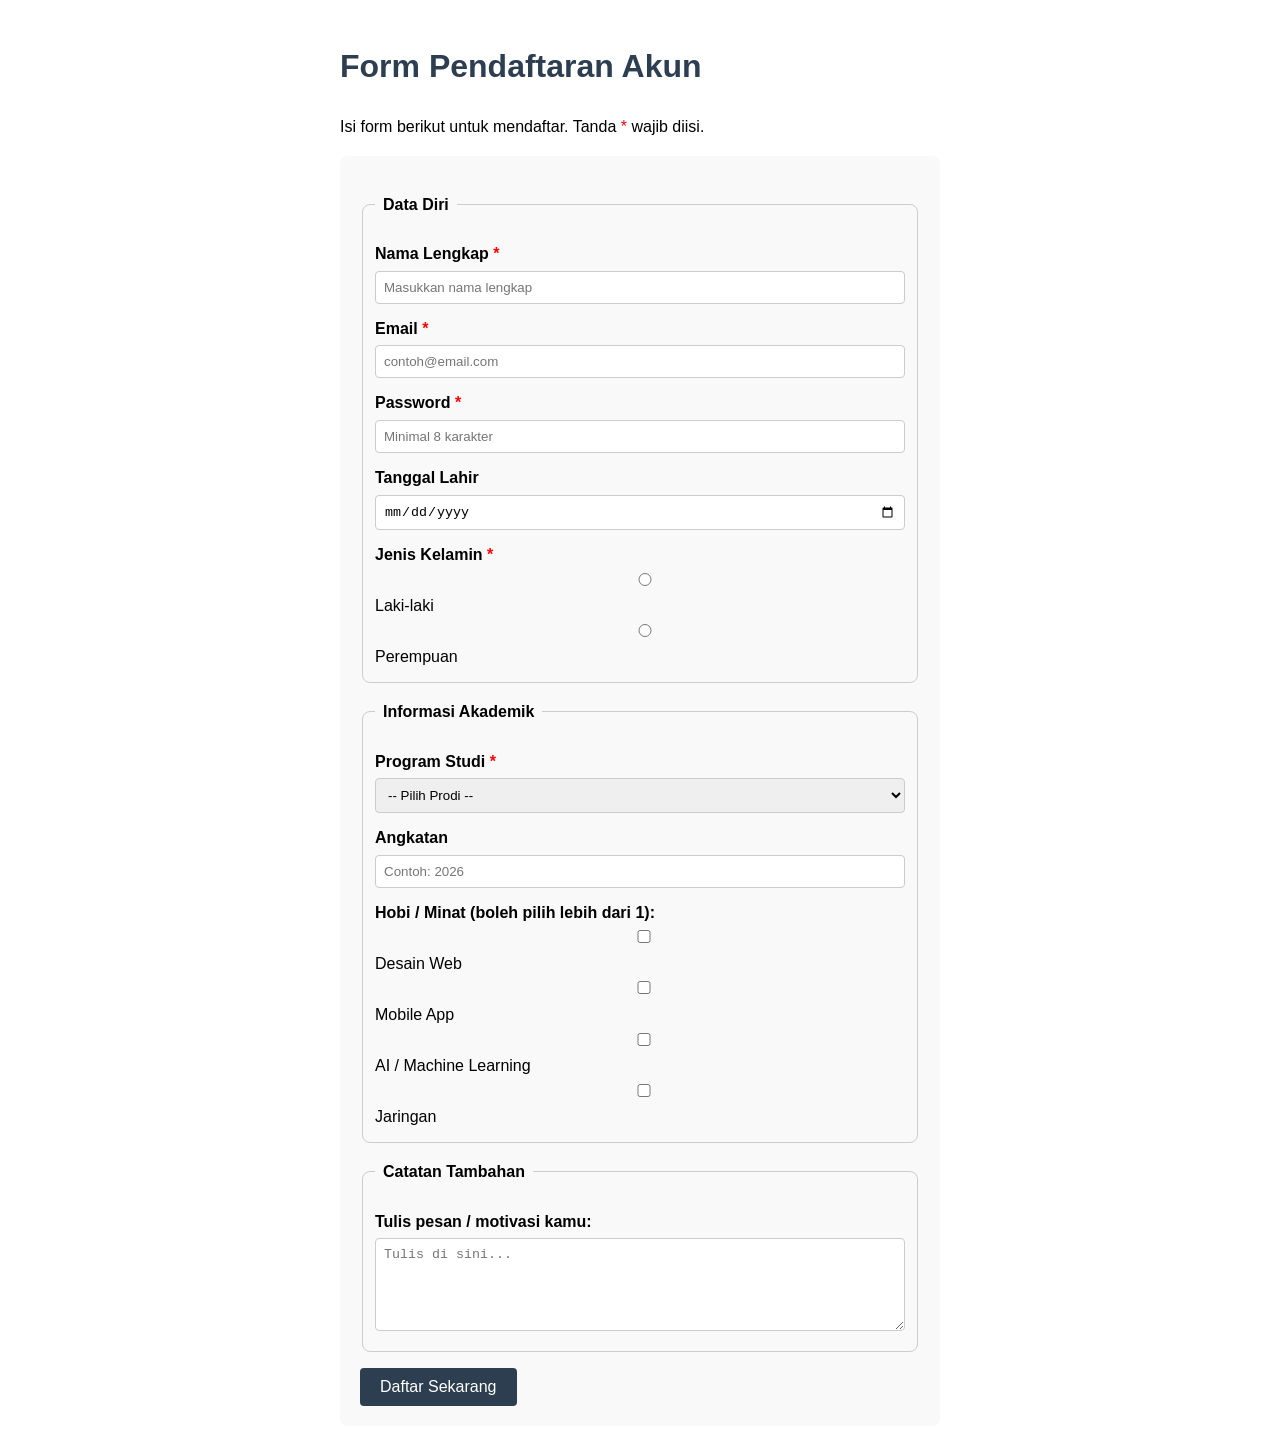
<file: form.html>
<!DOCTYPE html>
<html lang="id">
<head>
    <meta charset="UTF-8">
    <meta name="viewport" content="width=device-width, initial-scale=1.0">
    <title>Form Pendaftaran — Latihan HTML Lanjutan</title>
    <style>
        body {
            font-family: Arial, sans-serif;
            max-width: 600px;
            margin: 0 auto;
            padding: 20px;
            line-height: 1.6;
        }
        h1 { color: #2c3e50; }
        form { background: #f9f9f9; padding: 20px; border-radius: 8px; }
        label { display: block; margin-top: 12px; font-weight: bold; }
        input, select, textarea {
            width: 100%; padding: 8px; margin-top: 4px;
            border: 1px solid #ccc; border-radius: 4px;
            box-sizing: border-box;
        }
        fieldset {
            border: 1px solid #ccc; border-radius: 8px;
            padding: 12px; margin-top: 16px;
        }
        legend { font-weight: bold; padding: 0 8px; }
        .radio-group label, .checkbox-group label {
            display: inline; font-weight: normal;
        }
        button {
            margin-top: 16px; padding: 10px 20px;
            background: #2c3e50; color: white;
            border: none; border-radius: 4px;
            font-size: 16px; cursor: pointer;
        }
        button:hover { background: #34495e; }
    </style>
</head>
<body>

    <h1>Form Pendaftaran Akun</h1>
    <p>Isi form berikut untuk mendaftar. Tanda <span style="color:red;">*</span> wajib diisi.</p>

    <form action="#" method="post">

        <!-- FIELDSET 1: Data Diri -->
        <fieldset>
            <legend>Data Diri</legend>

            <label for="nama">Nama Lengkap <span style="color:red;">*</span></label>
            <input type="text" id="nama" name="nama"
                   placeholder="Masukkan nama lengkap"
                   required>

            <label for="email">Email <span style="color:red;">*</span></label>
            <input type="email" id="email" name="email"
                   placeholder="contoh@email.com"
                   required>

            <label for="password">Password <span style="color:red;">*</span></label>
            <input type="password" id="password" name="password"
                   placeholder="Minimal 8 karakter"
                   minlength="8" required>

            <label for="tanggal">Tanggal Lahir</label>
            <input type="date" id="tanggal" name="tanggal">

            <label for="jk">Jenis Kelamin <span style="color:red;">*</span></label>
            <div class="radio-group">
                <input type="radio" id="laki" name="jk" value="laki-laki" required>
                <label for="laki">Laki-laki</label>

                <input type="radio" id="perempuan" name="jk" value="perempuan">
                <label for="perempuan">Perempuan</label>
            </div>
        </fieldset>

        <!-- FIELDSET 2: Informasi Akademik -->
        <fieldset>
            <legend>Informasi Akademik</legend>

            <label for="prodi">Program Studi <span style="color:red;">*</span></label>
            <select id="prodi" name="prodi" required>
                <option value="">-- Pilih Prodi --</option>
                <option value="d3-informatika">D3 Informatika</option>
                <option value="d3-multimedia">D3 Multimedia</option>
                <option value="d3-akuntansi">D3 Akuntansi</option>
                <option value="d3-administrasi">D3 Administrasi Bisnis</option>
            </select>

            <label for="angkatan">Angkatan</label>
            <input type="number" id="angkatan" name="angkatan"
                   min="2020" max="2030" placeholder="Contoh: 2026">

            <label>Hobi / Minat (boleh pilih lebih dari 1):</label>
            <div class="checkbox-group">
                <input type="checkbox" id="hobi-web" name="hobi" value="web-design">
                <label for="hobi-web">Desain Web</label><br>

                <input type="checkbox" id="hobi-mobile" name="hobi" value="mobile-app">
                <label for="hobi-mobile">Mobile App</label><br>

                <input type="checkbox" id="hobi-ai" name="hobi" value="ai">
                <label for="hobi-ai">AI / Machine Learning</label><br>

                <input type="checkbox" id="hobi-network" name="hobi" value="networking">
                <label for="hobi-network">Jaringan</label>
            </div>
        </fieldset>

        <!-- FIELDSET 3: Pesan -->
        <fieldset>
            <legend>Catatan Tambahan</legend>

            <label for="pesan">Tulis pesan / motivasi kamu:</label>
            <textarea id="pesan" name="pesan" rows="5"
                      placeholder="Tulis di sini..."></textarea>
        </fieldset>

        <!-- Tombol Submit -->
        <button type="submit">Daftar Sekarang</button>

    </form>

</body>
</html>
</file>
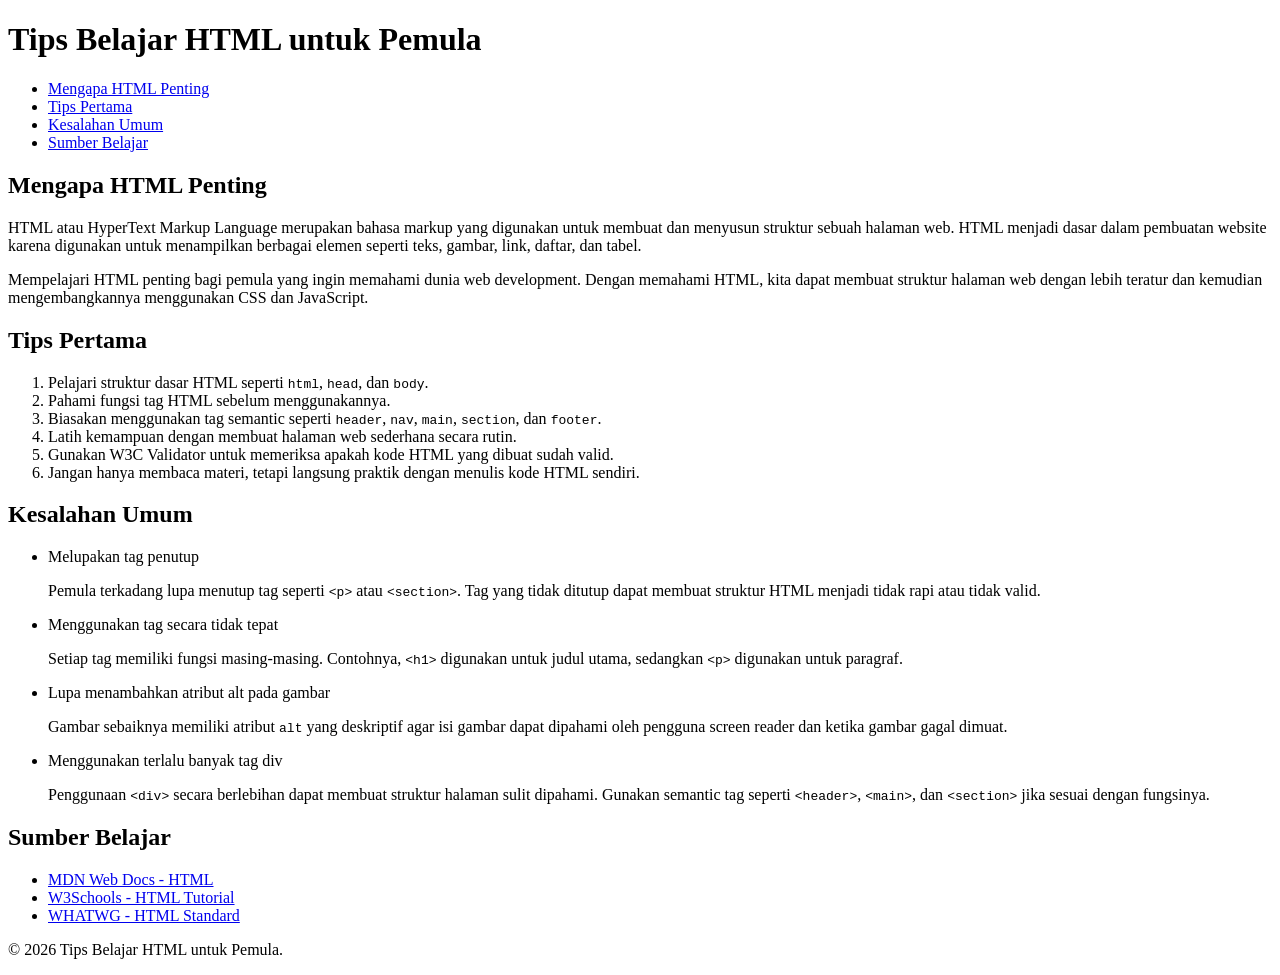
<file: tips.html>
<!DOCTYPE html>
<html lang="id">

<head>
    <meta charset="UTF-8">
    <meta name="viewport" content="width=device-width, initial-scale=1.0">
    <title>Tips Belajar HTML untuk Pemula</title>
</head>

<body>

    <!-- HEADER -->
    <header>
        <h1>Tips Belajar HTML untuk Pemula</h1>

        <!-- NAVIGASI -->
        <nav>
            <ul>
                <li><a href="#penting">Mengapa HTML Penting</a></li>
                <li><a href="#tips">Tips Pertama</a></li>
                <li><a href="#kesalahan">Kesalahan Umum</a></li>
                <li><a href="#sumber">Sumber Belajar</a></li>
            </ul>
        </nav>
    </header>

    <!-- KONTEN UTAMA -->
    <main>

        <!-- SECTION 1 -->
        <section id="penting">
            <h2>Mengapa HTML Penting</h2>

            <p>
                HTML atau HyperText Markup Language merupakan bahasa markup
                yang digunakan untuk membuat dan menyusun struktur sebuah
                halaman web. HTML menjadi dasar dalam pembuatan website
                karena digunakan untuk menampilkan berbagai elemen seperti
                teks, gambar, link, daftar, dan tabel.
            </p>

            <p>
                Mempelajari HTML penting bagi pemula yang ingin memahami
                dunia web development. Dengan memahami HTML, kita dapat
                membuat struktur halaman web dengan lebih teratur dan
                kemudian mengembangkannya menggunakan CSS dan JavaScript.
            </p>
        </section>

        <!-- SECTION 2 -->
        <section id="tips">
            <h2>Tips Pertama</h2>

            <ol>
                <li>
                    Pelajari struktur dasar HTML seperti
                    <code>html</code>, <code>head</code>, dan <code>body</code>.
                </li>

                <li>
                    Pahami fungsi tag HTML sebelum menggunakannya.
                </li>

                <li>
                    Biasakan menggunakan tag semantic seperti
                    <code>header</code>, <code>nav</code>,
                    <code>main</code>, <code>section</code>, dan
                    <code>footer</code>.
                </li>

                <li>
                    Latih kemampuan dengan membuat halaman web sederhana
                    secara rutin.
                </li>

                <li>
                    Gunakan W3C Validator untuk memeriksa apakah kode HTML
                    yang dibuat sudah valid.
                </li>

                <li>
                    Jangan hanya membaca materi, tetapi langsung praktik
                    dengan menulis kode HTML sendiri.
                </li>
            </ol>
        </section>

        <!-- SECTION 3 -->
        <section id="kesalahan">
            <h2>Kesalahan Umum</h2>

            <ul>
                <li>Melupakan tag penutup</li>
                <p>
                    Pemula terkadang lupa menutup tag seperti
                    <code>&lt;p&gt;</code> atau <code>&lt;section&gt;</code>.
                    Tag yang tidak ditutup dapat membuat struktur HTML
                    menjadi tidak rapi atau tidak valid.
                </p>

                <li>Menggunakan tag secara tidak tepat</li>
                <p>
                    Setiap tag memiliki fungsi masing-masing. Contohnya,
                    <code>&lt;h1&gt;</code> digunakan untuk judul utama,
                    sedangkan <code>&lt;p&gt;</code> digunakan untuk paragraf.
                </p>

                <li>Lupa menambahkan atribut alt pada gambar</li>
                <p>
                    Gambar sebaiknya memiliki atribut <code>alt</code>
                    yang deskriptif agar isi gambar dapat dipahami oleh
                    pengguna screen reader dan ketika gambar gagal dimuat.
                </p>

                <li>Menggunakan terlalu banyak tag div</li>
                <p>
                    Penggunaan <code>&lt;div&gt;</code> secara berlebihan
                    dapat membuat struktur halaman sulit dipahami. Gunakan
                    semantic tag seperti <code>&lt;header&gt;</code>,
                    <code>&lt;main&gt;</code>, dan <code>&lt;section&gt;</code>
                    jika sesuai dengan fungsinya.
                </p>
            </ul>
        </section>

        <!-- SECTION 4 -->
        <section id="sumber">
            <h2>Sumber Belajar</h2>

            <ul>
                <li>
                    <a href="https://developer.mozilla.org/en-US/docs/Web/HTML"
                       target="_blank"
                       rel="noopener noreferrer">
                        MDN Web Docs - HTML
                    </a>
                </li>

                <li>
                    <a href="https://www.w3schools.com/html/"
                       target="_blank"
                       rel="noopener noreferrer">
                        W3Schools - HTML Tutorial
                    </a>
                </li>

                <li>
                    <a href="https://html.spec.whatwg.org/"
                       target="_blank"
                       rel="noopener noreferrer">
                        WHATWG - HTML Standard
                    </a>
                </li>
            </ul>
        </section>

    </main>

    <!-- FOOTER -->
    <footer>
        <p>&copy; 2026 Tips Belajar HTML untuk Pemula.</p>
    </footer>

</body>
</html>
</file>
